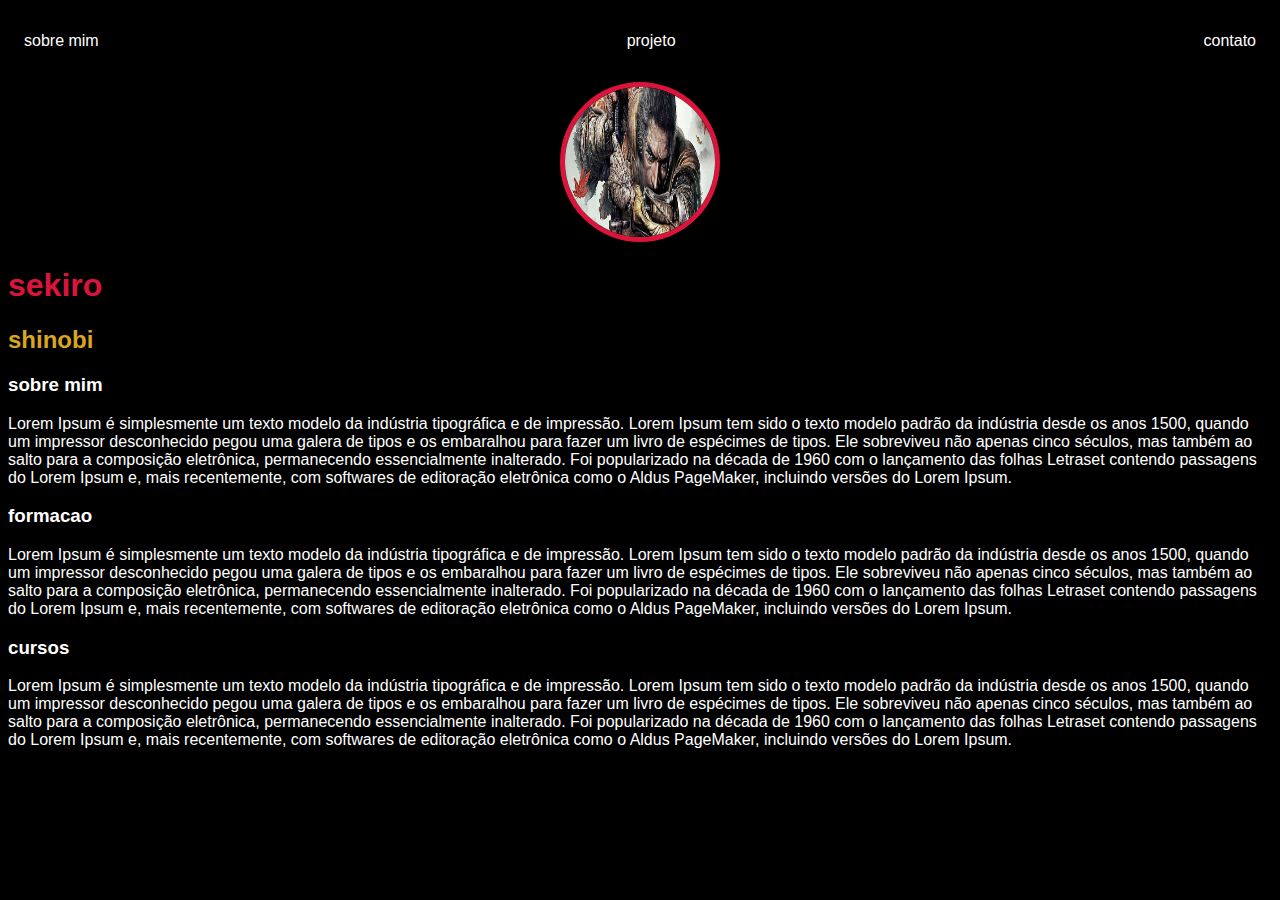
<file: easy-portifolio/index.html>
<!DOCTYPE html>
<html lang="en">
<head>
    <meta charset="UTF-8">
    <meta name="viewport" content="width=device-width, initial-scale=1.0">
    <link rel="stylesheet" href="index.css">
    <title>index test</title>
</head>
<body>
    <nav>
        <ul> 
            <li>
                <a href="index.html"> sobre mim</a>
            </li>
            <li>
                <a href="projects.html">projeto</a>
            </li>
            <li>
                <a href="contact.html">contato</a>
            </li>
        </ul>
    </nav>
    <header>
        <div class="center">
              <img src="./image/lobo.jpeg">
         </div>
    <h1>sekiro</h1>
    <h2>shinobi</h2>
    </header>
    <main>
        <section>
            <H3>sobre mim </H3>
            <p>Lorem Ipsum é simplesmente um texto modelo da indústria tipográfica e de impressão. Lorem Ipsum tem sido o texto modelo padrão da indústria desde os anos 1500, quando um impressor desconhecido pegou uma galera de tipos e os embaralhou para fazer um livro de espécimes de tipos. Ele sobreviveu não apenas cinco séculos, mas também ao salto para a composição eletrônica, permanecendo essencialmente inalterado. Foi popularizado na década de 1960 com o lançamento das folhas Letraset contendo passagens do Lorem Ipsum e, mais recentemente, com softwares de editoração eletrônica como o Aldus PageMaker, incluindo versões do Lorem Ipsum.</p>
        
        
        
        
        </section>
        <section>
            <H3>formacao</H3>
            <p>Lorem Ipsum é simplesmente um texto modelo da indústria tipográfica e de impressão. Lorem Ipsum tem sido o texto modelo padrão da indústria desde os anos 1500, quando um impressor desconhecido pegou uma galera de tipos e os embaralhou para fazer um livro de espécimes de tipos. Ele sobreviveu não apenas cinco séculos, mas também ao salto para a composição eletrônica, permanecendo essencialmente inalterado. Foi popularizado na década de 1960 com o lançamento das folhas Letraset contendo passagens do Lorem Ipsum e, mais recentemente, com softwares de editoração eletrônica como o Aldus PageMaker, incluindo versões do Lorem Ipsum.</p>
        
        
        
        
        </section>
        <section>
            <H3>cursos</H3>
            <p>Lorem Ipsum é simplesmente um texto modelo da indústria tipográfica e de impressão. Lorem Ipsum tem sido o texto modelo padrão da indústria desde os anos 1500, quando um impressor desconhecido pegou uma galera de tipos e os embaralhou para fazer um livro de espécimes de tipos. Ele sobreviveu não apenas cinco séculos, mas também ao salto para a composição eletrônica, permanecendo essencialmente inalterado. Foi popularizado na década de 1960 com o lançamento das folhas Letraset contendo passagens do Lorem Ipsum e, mais recentemente, com softwares de editoração eletrônica como o Aldus PageMaker, incluindo versões do Lorem Ipsum.</p>
        
        
        
        
        </section>
    </main>
    <footer>
        <a>
            
        </a>
    </footer>
</body>
</html>
</file>
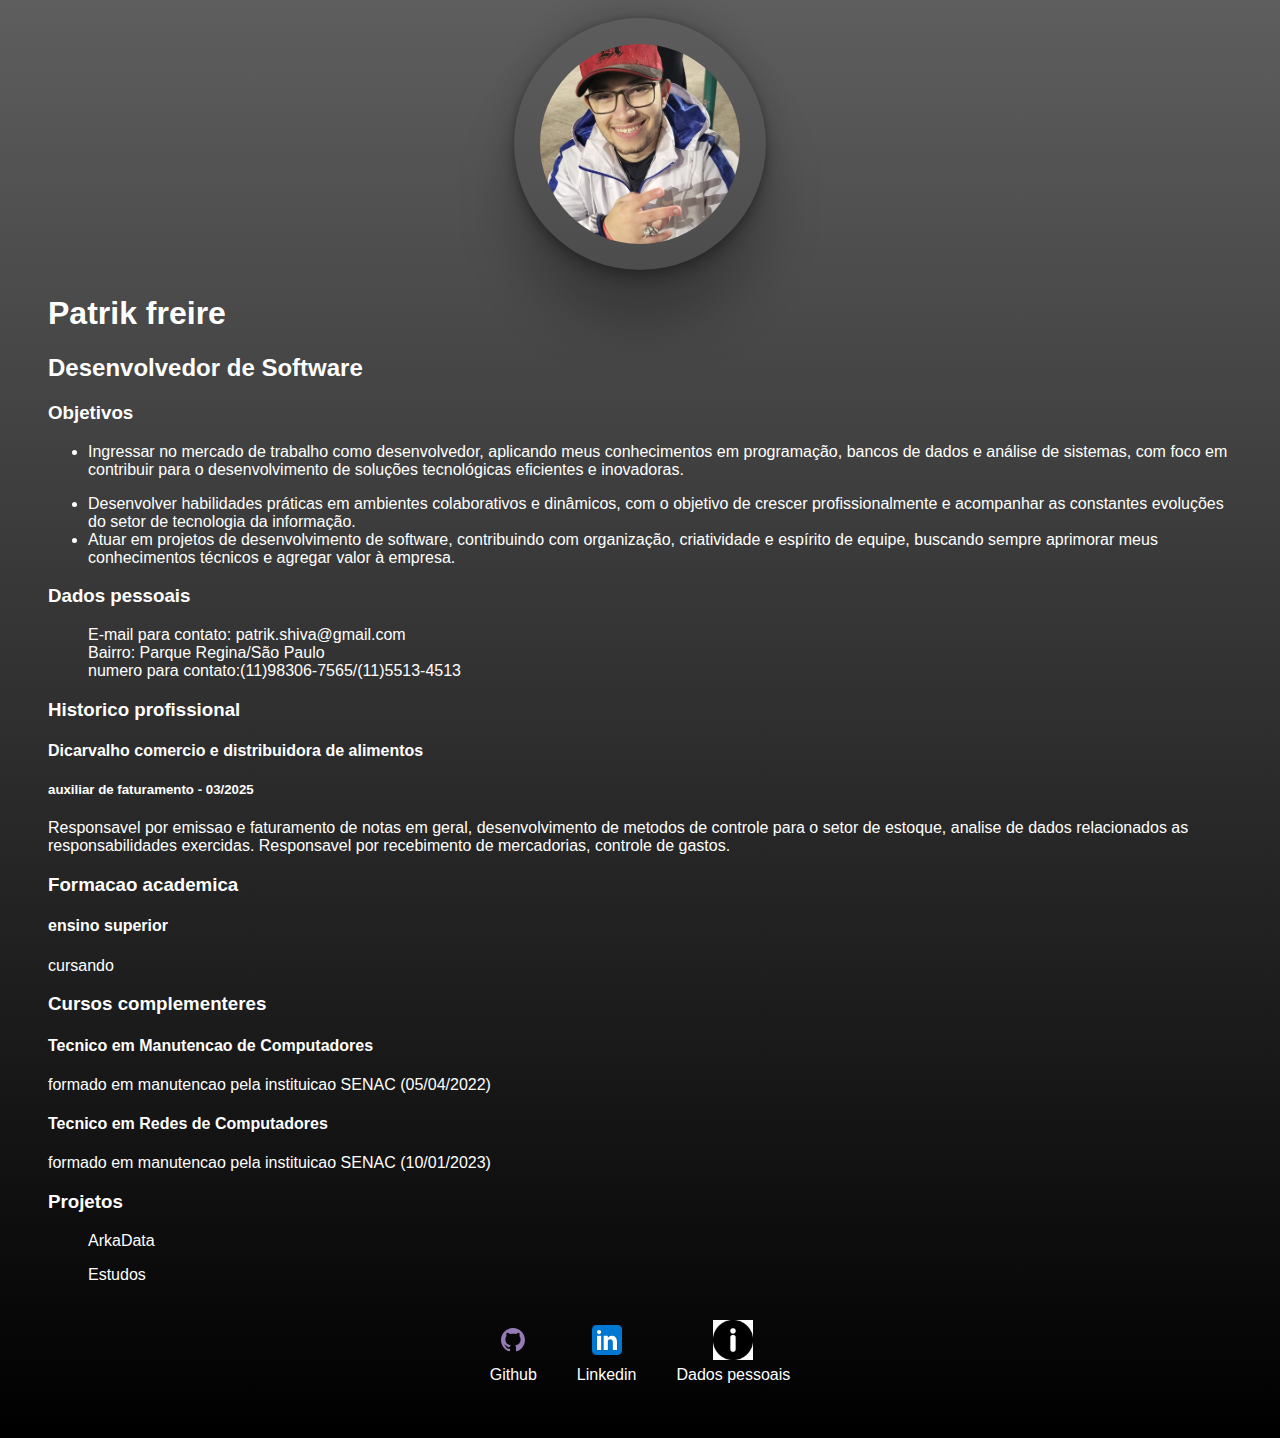
<file: curriculum/curriculum.html>
<!DOCTYPE html>
<html lang="en">
<head>
    <meta charset="UTF-8">
    <meta name="viewport" content="width=device-width, initial-scale=1.0">
    <link rel="stylesheet" href="stg.css">
    <title>Curriculum</title>
</head>
<body>
    <div class="conteiner">
        <header>
            <div class="center">
                <img src="imagem/IMG_20231023_203125_076.jpg">
            </div>
            <h1>Patrik freire</h1>
            <h2>Desenvolvedor de Software</h2>
        </header>
       <main>
        <section>
            <h3>Objetivos</h3>
                <ul>
                    <li>
                        <p>Ingressar no mercado de trabalho como desenvolvedor, aplicando meus conhecimentos em programação, bancos de dados e análise de sistemas, com foco em contribuir para o desenvolvimento de soluções tecnológicas eficientes e inovadoras.</p>
                    </li>
                    <li>
                        Desenvolver habilidades práticas em ambientes colaborativos e dinâmicos, com o objetivo de crescer profissionalmente e acompanhar as constantes evoluções do setor de tecnologia da informação.
                    </li>
                    <li>
                        Atuar em projetos de desenvolvimento de software, contribuindo com organização, criatividade e espírito de equipe, buscando sempre aprimorar meus conhecimentos técnicos e agregar valor à empresa.
                    </li>
                </ul>
        </section>
        <section>
            <h3>Dados pessoais</h3>
            <ol>
                <li>E-mail para contato: <a href="mailto:patrik.shiva@gmail.com">patrik.shiva@gmail.com</a></li>
                <li>Bairro: Parque Regina/São Paulo</li>
                <li>numero para contato:(11)98306-7565/(11)5513-4513</li>
            </ol>
        </section>
        <section>
            <h3>Historico profissional</h3>
            <p><h4>Dicarvalho comercio e distribuidora de alimentos</h4></p>
            <h5>auxiliar de faturamento - 03/2025</h5>
            <p>Responsavel por emissao e faturamento de notas em geral, desenvolvimento de metodos de controle para o setor de estoque, analise de dados relacionados as responsabilidades exercidas. Responsavel por recebimento de mercadorias, controle de gastos.</p>
        </section>
        <section>
            <h3>Formacao academica</h3>
            <p><h4>ensino superior</h4> cursando </p>
            
        </section>
        <section>
            <h3>Cursos complementeres</h3>
            <p><h4>Tecnico em Manutencao de Computadores</h4></p>
            <p>formado em manutencao pela instituicao SENAC (05/04/2022)</p>
            <p><h4>Tecnico em Redes de Computadores</h4></p>
            <p>formado em manutencao pela instituicao SENAC (10/01/2023)</p>
        </section>
        <section>
            <h3>Projetos</h3>
            <ol>
                <li><p><a href="https://github.com/PKZ3RA/prejeto-arkadata">ArkaData</a></p></li>
                <li><p><a href="https://github.com/PKZ3RA/main_apd"> Estudos</a></p></li>
            </ol>
        </section>
       </main>
       <footer>
            <a href="https://github.com/PKZ3RA" target="_blank">
                <img src="./imagem/github.svg">
            <p>Github</p>
            </a>
            <a href="https://www.linkedin.com/in/patrik-freire-378208236/" target="_blank">
                <img src="imagem/linkedin.svg">
            <p>Linkedin</p>
            </a>
            <a class="border" href="form.html" target="_blank">
                <img  src="imagem/440854-icone-de-de-informacoes-gratis-vetor.jpg">
            <p>Dados pessoais</p>
            </a>
        
       </footer>
    </div>
    
</body>
</html
</file>
<file: easy-portifolio/index.css>
body {color:white;
    background-color: black;
    font-family: Arial, Helvetica, sans-serif;
}

ul{display:flex;
    justify-content: space-between;
    list-style-type: none;
    align-items: center;
    padding: 16px;
}

a{ color: white;
text-decoration: none;
}

img{
    width: 150px;
    height: 150px;
    border-radius: 50%;
    border: 5px solid crimson;
}
.center{
    text-align: center;
}
h1{
    color: crimson;
}
h2{
    color: goldenrod;
}
</file>
<file: curriculum/stg.css>
body{
    background: linear-gradient(to top, black, rgb(94, 94, 94));
    font-family: Arial, Helvetica, sans-serif;
    color: white;
    
}

header img{
    padding: 26px;
    width: 200px;
    height: 200px;
 border-radius: 200px;
 box-shadow: rgba(0, 0, 0, 0.25) 0px 54px 55px, rgba(0, 0, 0, 0.12) 0px -12px 30px, rgba(0, 0, 0, 0.12) 0px 4px 6px, rgba(0, 0, 0, 0.17) 0px 12px 13px, rgba(0, 0, 0, 0.09) 0px -3px 5px;
}
ol{
    list-style-type: none;
}
a{
    color: white;
    text-decoration: none;
}
.center {
    text-align: center;
}
footer img{
    width: 40px;
    height: 40px;
}
footer {
    display: flex;
    justify-content: center;
    
}
footer a {
    margin: 20px;
    text-align: center;
}
footer p {
    margin-top: 2px;
}
.conteiner {
    padding: 10px 40px;
}
section a:hover{
    color: aqua;
    text-decoration: underline;
}
a .border{
    border-radius: 20px;
}
</file>
